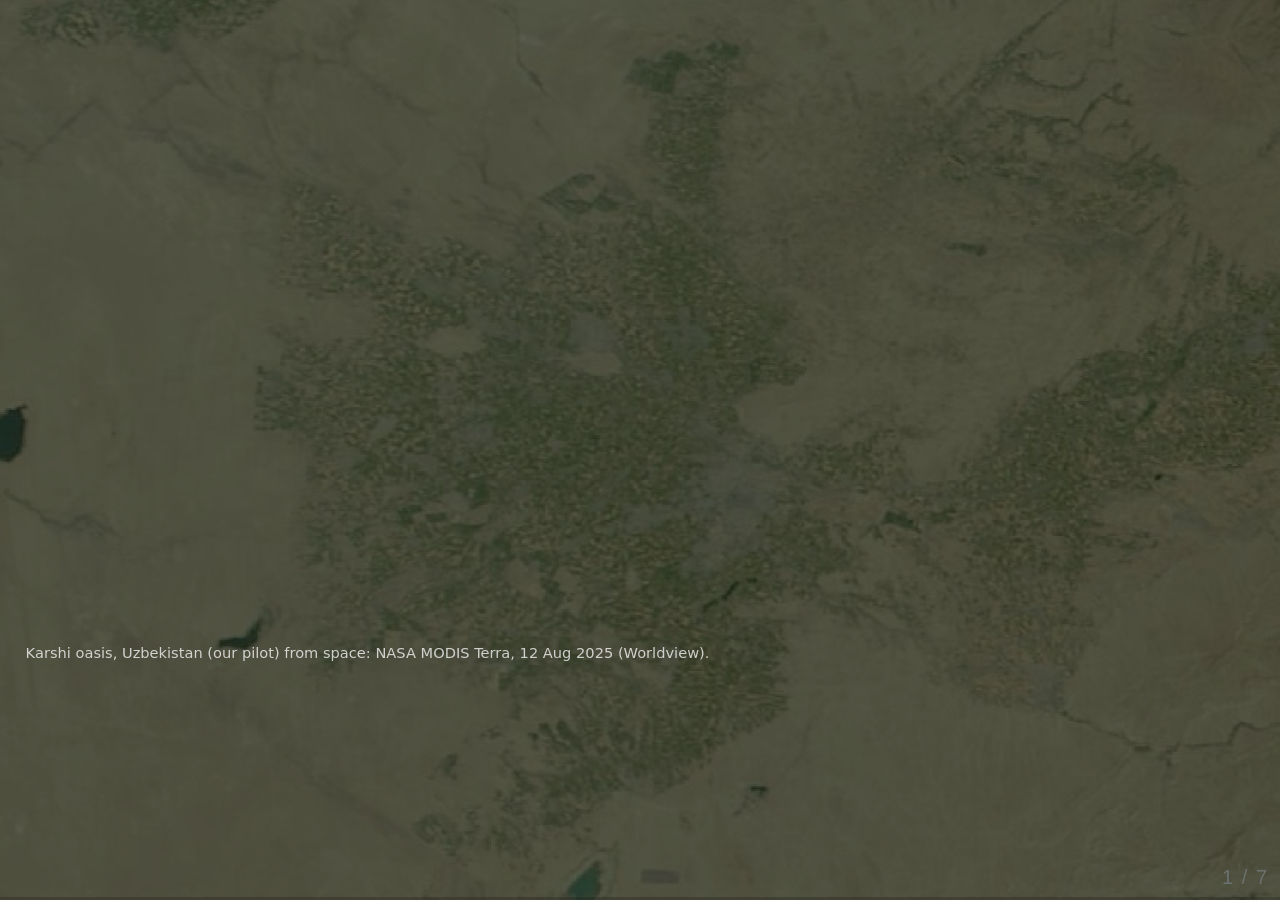
<file: web/deck/index.html>
<!doctype html>
<html lang="en">
<head>
<meta charset="utf-8">
<meta name="viewport" content="width=device-width, initial-scale=1">
<title>DalaShift Pitch Deck</title>
<link rel="stylesheet" href="vendor/reset.min.css">
<link rel="stylesheet" href="vendor/reveal.min.css">
<link rel="stylesheet" href="vendor/theme/white.min.css">
<style>
:root { --green:#1f5f3f; --ok:#2e7d4f; --warn:#c98a1b; --bad:#c0442f; --ink:#1d2521; --muted:#6b716d; --line:#e4e1d8; --bg:#faf9f6; }
.reveal { font-family: 'Inter', 'Segoe UI', system-ui, -apple-system, sans-serif; color: var(--ink); font-size: 34px; }
.reveal-viewport { background: var(--bg); }
.reveal h1, .reveal h2 { font-family: inherit; text-transform: none; color: var(--ink); letter-spacing: -0.01em; }
.reveal h2 { font-size: 1.55em; font-weight: 700; margin-bottom: .6em; }
.reveal .slide-number { font-size: 20px; background: transparent; color: var(--muted); }
.sub { font-size: .66em; color: var(--muted); margin-top: .8em; line-height: 1.5; }
.ph { background: #fff3c4; border: 2px dashed var(--warn); padding: 0 .3em; font-weight: 700; color: #6b4e00; }
/* 1 hero */
.reveal .hero, .reveal .hero h1, .reveal .hero p { color: #fff; text-align: left; }
.hero .hook { font-size: 1.15em; font-weight: 500; max-width: 1150px; line-height: 1.35; }
.hero .hook2 { font-size: 2.1em; font-weight: 800; margin: .1em 0 .7em; }
.hero h1 { font-size: 2.5em; margin: 0; color: #fff; }
.hero .tag { font-size: .92em; } .hero .meta { font-size: .6em; opacity: .9; }
.hero .credit { font-size: .56em; opacity: .75; margin-top: 2.5em; }
/* 2 chart */
.big { display: flex; align-items: baseline; justify-content: center; gap: 24px; }
.big .count { font-size: 3.2em; font-weight: 800; color: var(--bad); line-height: 1; }
.big small { font-size: .65em; color: var(--muted); }
.chart { width: 900px; height: 360px; display: block; margin: 10px auto 0; }
.chart .ax { font-size: 20px; fill: var(--muted); font-weight: 600; paint-order: stroke; stroke: #faf9f6; stroke-width: 6px; }
.chart .draw { stroke-dasharray: 3000; stroke-dashoffset: 3000; }
.chart .mean { opacity: 0; }
.present .chart .draw, .print .chart .draw { animation: draw 3.6s ease-out .8s forwards; }
.present .chart .mean, .print .chart .mean { animation: fadein .9s 4.2s forwards; }
.print .chart .draw { animation: none; stroke-dashoffset: 0; } .print .chart .mean { animation: none; opacity: 1; }
@keyframes draw { to { stroke-dashoffset: 0; } } @keyframes fadein { to { opacity: 1; } }
/* 3 water bars */
.wbars { position: relative; display: flex; gap: 40px; justify-content: center; height: 480px; align-items: flex-end; }
.wb { width: 170px; display: flex; flex-direction: column; align-items: center; height: 100%; justify-content: flex-end; }
.wcol { width: 110px; height: 78%; display: flex; align-items: flex-end; }
.wfill { width: 100%; height: 0; border-radius: 10px 10px 0 0; transition: height 1.8s ease-out; }
.present .wb:nth-child(2) .wfill { transition-delay: .8s; } .present .wb:nth-child(3) .wfill { transition-delay: 1.1s; }
.present .wb:nth-child(4) .wfill { transition-delay: 1.4s; } .present .wb:nth-child(5) .wfill { transition-delay: 1.7s; }
.present .wb:nth-child(6) .wfill { transition-delay: 2.0s; }
.present .wfill, .print .wfill { height: var(--h); }
.ok { background: var(--ok); } .bad { background: var(--bad); }
.wl { font-size: .72em; color: var(--muted); padding-top: 8px; line-height: 1.3; height: 22%; box-sizing: border-box; } .wl b { color: var(--ink); }
.budget { position: absolute; left: 0; right: 0; border-top: 3px dashed var(--ink); z-index: 2; }
.budget span { position: absolute; right: 0; top: -1.7em; font-size: .66em; font-weight: 600; background: var(--bg); padding: 0 .4em; }
.badtxt { color: var(--bad); }
/* 4 phone */
.phonewrap { display: flex; gap: 90px; justify-content: center; align-items: center; }
.phone { width: 300px; height: 600px; border-radius: 42px; background: #111; padding: 14px; box-shadow: 0 30px 60px rgba(0,0,0,.25); }
.screen { width: 100%; height: 100%; border-radius: 30px; overflow: hidden; background: #fff; }
.reveal .screen img.scroll { width: 100%; margin: 0; max-width: none; max-height: none; border: 0; display: block; }
.present .screen img.scroll { animation: scrollshot 20s ease-in-out 1.5s infinite alternate; }
@keyframes scrollshot { 0%, 8% { transform: translateY(0); } 92%, 100% { transform: translateY(calc(-100% + 572px)); } }
.reveal ol.steps, .reveal ol.steps li { list-style: none; }
.steps { text-align: left; font-size: 1.25em; font-weight: 700; list-style: none; counter-reset: s; margin: 0; }
.steps li { margin: .6em 0; counter-increment: s; }
.steps li::before { content: counter(s); display: inline-block; width: 1.5em; height: 1.5em; line-height: 1.5em; border-radius: 50%;
  background: var(--green); color: #fff; text-align: center; margin-right: .6em; font-size: .8em; }
/* 5 data */
.two { display: grid; grid-template-columns: 1.15fr 1fr; gap: 50px; align-items: center; text-align: left; }
.src { display: grid; grid-template-columns: 240px 1fr 120px; gap: 14px; align-items: center; padding: 14px 0; border-bottom: 1px solid var(--line); font-size: .74em; }
.src .sn { font-weight: 700; } .src .sd { color: var(--muted); }
.src .st { font-weight: 700; text-align: center; border-radius: 999px; padding: 4px 8px; }
.src .st.used { color: var(--ok); border: 2px solid var(--ok); } .src .st.limited, .src .st.integrating { color: var(--warn); border: 2px solid var(--warn); }
.say { background: #fff; border: 1px solid var(--line); border-radius: 16px; padding: 14px 22px; margin: 14px 0; font-size: .84em;
       box-shadow: 0 4px 16px rgba(20,30,25,.05); }
/* 6 comparison */
.plan { font-size: .72em; font-weight: 600; color: var(--green); }
.cmp { max-width: 1250px; margin: 30px auto 0; }
.cb { display: grid; grid-template-columns: 170px 1fr 360px; gap: 22px; align-items: center; margin: 24px 0; }
.cl { font-size: .75em; font-weight: 700; text-align: right; }
.ct { height: 36px; background: #efece4; border-radius: 18px; overflow: hidden; }
.cf { height: 100%; width: 0; border-radius: 18px; transition: width 2s ease-out .8s; }
.present .cb:nth-child(2) .cf { transition-delay: 1.3s; }
.present .cf, .print .cf { width: var(--w); }
.cv { font-size: .95em; font-weight: 800; text-align: left; }
/* 7 roadmap */
.road { display: grid; grid-template-columns: repeat(4, 1fr); gap: 22px; margin: 30px 0; }
.rs { background: #fff; border: 1px solid var(--line); border-top: 6px solid var(--green); border-radius: 14px; padding: 22px; text-align: left; }
.rs b { display: block; font-size: 1em; } .rs span { font-size: .74em; color: var(--muted); }
.team { font-size: .7em; }
.reveal .say small { font-size: .75em; vertical-align: baseline; top: 0; }
.vs { display: grid; grid-template-columns: 1fr 70px 1fr; gap: 10px; align-items: stretch; margin-top: 10px; text-align: left; }
.vcol { background: #fff; border: 1px solid var(--line); border-radius: 16px; padding: 18px 22px; }
.vcol.bad5 { border-top: 6px solid var(--bad); } .vcol.good5 { border-top: 6px solid var(--ok); }
.vcol h3 { font-size: .86em; margin: 0 0 10px; }
.ychips { display: flex; flex-wrap: wrap; gap: 6px; margin-bottom: 12px; }
.yc { font-size: .42em; background: #f3efe4; border-radius: 999px; padding: 4px 10px; }
.vrow { display: flex; justify-content: space-between; gap: 12px; font-size: .7em; padding: 6px 0; border-top: 1px solid var(--line); }
.vrow span { color: var(--muted); }
.bad5 .vrow b { color: var(--bad); } .good5 .vrow b { color: var(--ok); }
.yrs { margin-bottom: 10px; }
.yr { display: grid; grid-template-columns: 72px 200px 1fr 140px; gap: 10px; align-items: center; font-size: .64em; padding: 2px 0; }
.yr .bar { height: 10px; background: #efece4; border-radius: 5px; position: relative; overflow: hidden; }
.yr .bar i { position: absolute; left: 0; top: 0; bottom: 0; background: var(--ok); border-radius: 5px; }
.yr.over .bar i { background: var(--bad); } .yr.over span:last-child { color: var(--bad); font-weight: 700; }
.yr span:last-child { text-align: right; font-variant-numeric: tabular-nums; }
.vmid { align-self: center; text-align: center; font-weight: 800; color: var(--muted); font-size: .8em; }
.probs { display: grid; grid-template-columns: repeat(3, 1fr); gap: 22px; margin: 10px 0 24px; text-align: left; }
.pb { background: #fff; border: 1px solid var(--line); border-radius: 16px; padding: 20px 22px; }
.pn { font-size: 1.6em; font-weight: 800; color: var(--green); line-height: 1.1; margin-bottom: 8px; }
.pt { font-size: .76em; line-height: 1.45; } .pt small { color: var(--muted); }
.pilot { font-size: .72em; background: #f3efe4; border-radius: 14px; padding: 14px 20px; text-align: left; line-height: 1.5; }
.pilot .count { color: var(--bad); font-size: 1.3em; }
.reveal .pilot small, .reveal .pt small { color: var(--muted); vertical-align: baseline; font-size: .85em; top: 0; }
.qrs { display: flex; justify-content: center; gap: 70px; margin: 0 0 10px; }
.qrs figure { margin: 0; } .reveal .qrs img { width: 170px; height: 170px; margin: 0; background: #fff; padding: 8px; border: 1px solid var(--line); border-radius: 12px; }
.qrs figcaption { font-size: .56em; color: var(--muted); margin-top: 4px; }
.road { margin: 18px 0 !important; }
.reveal img.corner { position: absolute; top: 0; left: 0; width: 56px; height: 56px; margin: 0; }
.reveal .slides section:not(.hero) > h2 { padding: 0 96px; }
.reveal .hero h1 img.logo { height: 1.4em; width: auto; margin: 0; display: block; }

@media print { .reveal .slides .pdf-page:last-of-type { page-break-after: avoid !important; break-after: avoid !important; } }
</style>
</head>
<body>
<div class="reveal"><div class="slides">

<section class="hero" data-background-image="img/karshi_modis_terra_2025-08-12.jpg" data-background-size="cover"
         data-background-opacity="0.42" data-background-color="#0f1a14">
  <p class="hook fragment fade-up">The climate has shifted.</p>
  <p class="hook2 fragment fade-up">Farm plans haven't.</p>
  <div class="fragment fade-up">
    <h1><img class="logo" src="img/dalashift_logo_light.png" alt="DalaShift"></h1>
    <p class="tag">Don't just choose the most profitable crop for this year.<br>Choose the best five-year future for your field.</p>
    <p class="meta">Field Shift: Adapting Farms with NASA Data · NASA Space Apps 2026 · pilot: Uzbekistan · <b>KarPS</b></p>
  </div>
  <p class="credit">Karshi oasis, Uzbekistan (our pilot) from space: NASA MODIS Terra, 12 Aug 2025 (Worldview).</p>
</section>

<section>
  <img class="corner" src="img/dalashift_mark.png" alt="">
  <h2>The problem: farms plan for a climate that's gone.</h2>
  <div class="probs">
    <div class="pb fragment fade-up"><div class="pn">~70 %</div><div class="pt">of the world's freshwater withdrawals go to agriculture <small>(FAO AQUASTAT)</small>. Every wasted cubic metre counts.</div></div>
    <div class="pb fragment fade-up"><div class="pn">Shifting</div><div class="pt">Heat and drought are moving <i>when</i> and <i>where</i> crops can grow, but most farmers still plan by habit or old calendars.</div></div>
    <div class="pb fragment fade-up"><div class="pn">1 season</div><div class="pt">Crops are chosen one year at a time. Nobody shows the next five, so soil and water losses appear too late.</div></div>
  </div>
  <div class="pilot fragment fade-up"><b>Test case: Uzbekistan</b>, hot, dry and fully irrigated. In Karshi, very hot days rose to
    <b class="count" data-from="96" data-to="104">104</b> a year <small>(from 96, NASA POWER)</small> and, without canal water, the soil dries 41 % from spring to summer <small>(NASA SMAP)</small>.</div>
</section>

<section>
  <img class="corner" src="img/dalashift_mark.png" alt="">
  <h2>But fields are still planned one year at a time.</h2>
  <div class='wbars'><div class='budget' style='bottom:calc(22% + 78% * 0.5714)'><span>water the farm gets: 8,000 m³/ha</span></div><div class='wb'><div class='wcol'><div class='wfill ok' style='--h:25.6%'></div></div><div class='wl'>Year 1<br><b>Wheat</b><br><span>3,590 m³</span></div></div><div class='wb'><div class='wcol'><div class='wfill bad' style='--h:92.4%'></div></div><div class='wl'>Year 2<br><b>Cotton</b><br><span>12,940 m³</span></div></div><div class='wb'><div class='wcol'><div class='wfill ok' style='--h:25.6%'></div></div><div class='wl'>Year 3<br><b>Wheat</b><br><span>3,590 m³</span></div></div><div class='wb'><div class='wcol'><div class='wfill bad' style='--h:92.4%'></div></div><div class='wl'>Year 4<br><b>Cotton</b><br><span>12,940 m³</span></div></div><div class='wb'><div class='wcol'><div class='wfill ok' style='--h:25.6%'></div></div><div class='wl'>Year 5<br><b>Wheat</b><br><span>3,590 m³</span></div></div></div>
  <p class="sub">The usual wheat ↔ cotton rotation: cotton years need <b class="badtxt">62 % more water</b> than the farm gets.</p>
</section>

<section>
  <img class="corner" src="img/dalashift_mark.png" alt="">
  <h2>DalaShift plans five years ahead.</h2>
  <div class="phonewrap">
    <div class="phone"><div class="screen"><img class="scroll" src="../screenshots/farmer_en_phone.png?v=d8222185" alt="DalaShift on a phone"></div></div>
    <ol class="steps">
      <li class="fragment fade-left">Pick your field.</li>
      <li class="fragment fade-left">See what changed.</li>
      <li class="fragment fade-left">Get a five-year plan.</li>
    </ol>
  </div>
  <p class="sub">Uzbek first · income in soʻm · one plain reason for every choice<br>
  <b>Works anywhere:</b> NASA POWER, SMAP and HLS are global. Adding a region = its crop list + local prices.</p>
</section>

<section>
  <img class="corner" src="img/dalashift_mark.png" alt="">
  <h2>NASA satellites, explained like a neighbour.</h2>
  <div class="two">
    <div><div class='src'><div class='sn'>NASA POWER</div><div class='sd'>35 years of daily weather: heat, frost, rain, crop water demand</div><div class='st used'>used</div></div><div class='src'><div class='sn'>NASA SMAP</div><div class='sd'>How dry is the soil under the field?</div><div class='st used'>used</div></div><div class='src'><div class='sn'>NASA / USGS HLS</div><div class='sd'>How green is each field?</div><div class='st used'>used</div></div></div>
    <div class="sees">
      <div class="say fragment fade-up">“8 more very hot days a year than in the 1990s.”</div>
      <div class="say fragment fade-up">“14 mm less rain in the growing season.”</div>
      <div class="say fragment fade-up">“Each hectare needs ~370 more m³ of water a year.”</div>
      <div class="say fragment fade-up">“Without canal water, your soil dries 41 % from spring to summer.” <small>(SMAP, 2026)</small></div>
    </div>
  </div>
  <p class="sub">Also used, non-NASA: FAO-56 crop water method · FAOSTAT yields · Korzinka and Uzum retail prices</p>
</section>

<section>
  <img class="corner" src="img/dalashift_mark.png" alt="">
  <h2>The last five years, replayed: usual plan vs DalaShift.</h2>
  <div class="vs">
    <div class='vcol bad5'><h3>Usual: wheat ↔ cotton</h3><div class='yrs'><div class='yr'><span>2021</span><span>Wheat</span><span class='bar'><i style='width:32%'></i></span><span>4,190 m³</span></div><div class='yr over'><span>2022</span><span>Cotton</span><span class='bar'><i style='width:99%'></i></span><span>12,840 m³</span></div><div class='yr'><span>2023</span><span>Wheat</span><span class='bar'><i style='width:37%'></i></span><span>4,820 m³</span></div><div class='yr over'><span>2024</span><span>Cotton</span><span class='bar'><i style='width:91%'></i></span><span>11,870 m³</span></div><div class='yr'><span>2025</span><span>Wheat</span><span class='bar'><i style='width:35%'></i></span><span>4,520 m³</span></div></div><div class='vrow'><span>Income, 5 years</span><b>≈ 26.5 mln soʻm/ha</b></div><div class='vrow'><span>Water</span><b>short in <b>2 of 5</b> years (−8,710 m³/ha)</b></div><div class='vrow'><span>Soil: legume years</span><b>0 of 5</b></div><div class='vrow'><span>Rotation health</span><b>5/10</b></div></div>
    <div class="vmid">vs</div>
    <div class='vcol good5'><h3>DalaShift: balanced plan</h3><div class='yrs'><div class='yr'><span>2021</span><span>Chickpea</span><span class='bar'><i style='width:36%'></i></span><span>4,730 m³</span></div><div class='yr'><span>2022</span><span>Wheat</span><span class='bar'><i style='width:28%'></i></span><span>3,700 m³</span></div><div class='yr'><span>2023</span><span>Chickpea</span><span class='bar'><i style='width:40%'></i></span><span>5,190 m³</span></div><div class='yr'><span>2024</span><span>Wheat</span><span class='bar'><i style='width:21%'></i></span><span>2,720 m³</span></div><div class='yr'><span>2025</span><span>Barley</span><span class='bar'><i style='width:26%'></i></span><span>3,320 m³</span></div></div><div class='vrow'><span>Income, 5 years</span><b>≈ 32 mln soʻm/ha</b></div><div class='vrow'><span>Water</span><b>fits the water <b>every year</b></b></div><div class='vrow'><span>Soil: legume years</span><b>2 of 5</b></div><div class='vrow'><span>Rotation health</span><b>8/10</b></div></div>
  </div>
  <p class="sub">Karshi field, 8,000 m³/ha of water a year. Red = more than that. Water: backcast with real NASA POWER weather 2021–2025.
  Income: estimate, prices and costs are estimates. Rotation health is a rule score (repeats, legume breaks, crop diversity), not a soil measurement.</p>
</section>

<section>
  <img class="corner" src="img/dalashift_mark.png" alt="">
  <h2>Next: every field in Uzbekistan, then every field on Earth.</h2>
  <div class="road">
    <div class="rs fragment fade-up"><b>Uzcosmos</b><span>and national farm data</span></div>
    <div class="rs fragment fade-up"><b>Soil &amp; salinity</b><span>per field: SMAP, ECOSTRESS, HLS</span></div>
    <div class="rs fragment fade-up"><b>Telegram bot</b><span>@dalashiftbot</span></div>
    <div class="rs fragment fade-up"><b>More crops</b><span>and plant varieties, real costs</span></div>
  </div>
  <div class="qrs">
    <figure><img src="img/qr_site.png" alt="QR: dalashift.netlify.app"><figcaption>dalashift.netlify.app</figcaption></figure>
    <figure><img src="img/qr_bot.png" alt="QR: t.me/dalashiftbot"><figcaption>Telegram: @dalashiftbot</figcaption></figure>
  </div>
  <p class="team"><b>KarPS</b> · Ahmedov Zuhriddin · Alisherov Azimbek · Shermaxmatov Ozodbek · Botirxonov Faxriyor · Boyqulov Afzalbek</p>
  <p class="sub"><a href="https://dalashift.netlify.app/video/" style="color:var(--green);font-weight:700">▶ Watch the 30-second video: dalashift.netlify.app/video</a></p>
  <p class="sub">244 automated tests · up to 248,832 five-year plans checked per farm · Repo <b>github.com/FynamicUZ/dalashift</b> · App <b>dalashift.netlify.app</b></p>
</section>

</div></div>
<script src="vendor/reveal.min.js"></script>
<script>
Reveal.initialize({ hash: true, controls: false, progress: true, slideNumber: 'c/t', width: 1600, height: 900,
  margin: 0.04, transition: 'slide', transitionSpeed: 'slow', backgroundTransition: 'fade', pdfSeparateFragments: false, pdfMaxPagesPerSlide: 1 });

function countUp(slide) {
  slide.querySelectorAll('.count').forEach(function (el) {
    var a = +el.dataset.from, b = +el.dataset.to, t0 = null;
    function step(t) { if (!t0) t0 = t; var p = Math.min(Math.max(t - t0 - 800, 0) / 2400, 1);
      el.textContent = Math.round(a + (b - a) * (1 - Math.pow(1 - p, 3))); if (p < 1) requestAnimationFrame(step); }
    requestAnimationFrame(step);
  });
}
if (/print-pdf/.test(location.search)) { document.documentElement.classList.add('print'); }
else { Reveal.on('ready', function (e) { countUp(e.currentSlide); });
       Reveal.on('slidechanged', function (e) { countUp(e.currentSlide); }); }

</script>
</body>
</html>
</file>
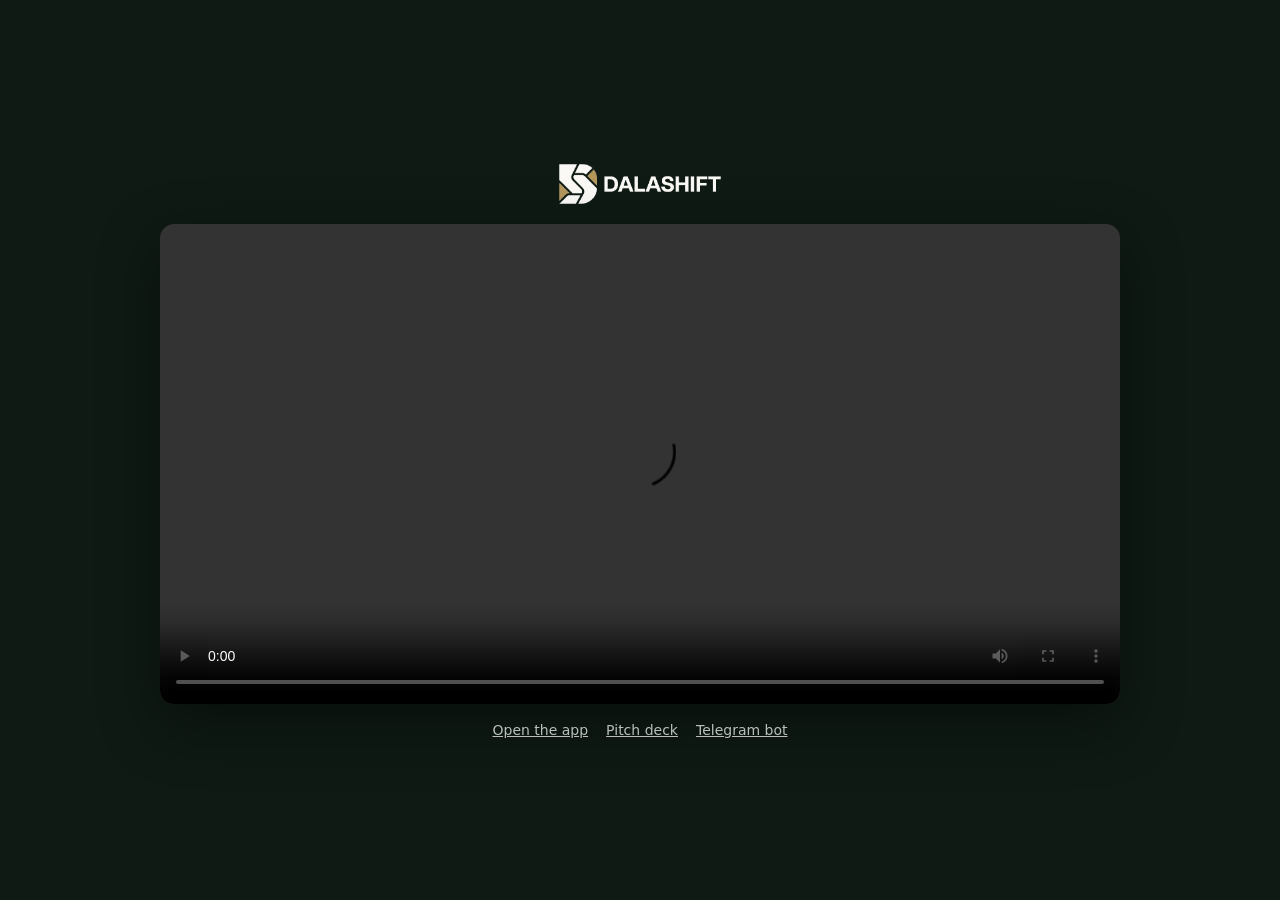
<file: web/video/index.html>
<!doctype html>
<html lang="en">
<head>
<meta charset="utf-8">
<meta name="viewport" content="width=device-width, initial-scale=1">
<title>DalaShift Video</title>
<link rel="icon" type="image/png" href="../img/favicon.png">
<style>
  :root { --bg: #0f1a14; --ink: #faf9f6; --muted: #b9bfb9; }
  * { box-sizing: border-box; }
  body { margin: 0; min-height: 100vh; background: var(--bg); color: var(--ink); font-family: 'Inter', system-ui, -apple-system, 'Segoe UI', sans-serif;
         display: flex; flex-direction: column; align-items: center; justify-content: center; gap: 18px; padding: 24px 16px; }
  img.logo { height: 44px; width: auto; }
  video { width: min(960px, 100%); max-height: 75vh; border-radius: 14px; background: #000; box-shadow: 0 20px 60px rgba(0,0,0,.4); }
  nav { display: flex; gap: 18px; font-size: 14px; } nav a { color: var(--muted); }
</style>
</head>
<body>
  <img class="logo" src="../img/dalashift_logo_light.png" alt="DalaShift">
  <video src="dalashift.mp4" controls playsinline preload="metadata"></video>
  <nav><a href="../">Open the app</a><a href="../deck/">Pitch deck</a><a href="https://t.me/dalashiftbot">Telegram bot</a></nav>
</body>
</html>
</file>
<file: web/deck/vendor/theme/white.min.css>
@font-face{font-family:'Source Sans Pro';src:url(fonts/source-sans-pro/source-sans-pro-regular.eot);src:url(fonts/source-sans-pro/source-sans-pro-regular.eot?#iefix) format('embedded-opentype'),url(fonts/source-sans-pro/source-sans-pro-regular.woff) format('woff'),url(fonts/source-sans-pro/source-sans-pro-regular.ttf) format('truetype');font-weight:400;font-style:normal}@font-face{font-family:'Source Sans Pro';src:url(fonts/source-sans-pro/source-sans-pro-italic.eot);src:url(fonts/source-sans-pro/source-sans-pro-italic.eot?#iefix) format('embedded-opentype'),url(fonts/source-sans-pro/source-sans-pro-italic.woff) format('woff'),url(fonts/source-sans-pro/source-sans-pro-italic.ttf) format('truetype');font-weight:400;font-style:italic}@font-face{font-family:'Source Sans Pro';src:url(fonts/source-sans-pro/source-sans-pro-semibold.eot);src:url(fonts/source-sans-pro/source-sans-pro-semibold.eot?#iefix) format('embedded-opentype'),url(fonts/source-sans-pro/source-sans-pro-semibold.woff) format('woff'),url(fonts/source-sans-pro/source-sans-pro-semibold.ttf) format('truetype');font-weight:600;font-style:normal}@font-face{font-family:'Source Sans Pro';src:url(fonts/source-sans-pro/source-sans-pro-semibolditalic.eot);src:url(fonts/source-sans-pro/source-sans-pro-semibolditalic.eot?#iefix) format('embedded-opentype'),url(fonts/source-sans-pro/source-sans-pro-semibolditalic.woff) format('woff'),url(fonts/source-sans-pro/source-sans-pro-semibolditalic.ttf) format('truetype');font-weight:600;font-style:italic}section.has-dark-background,section.has-dark-background h1,section.has-dark-background h2,section.has-dark-background h3,section.has-dark-background h4,section.has-dark-background h5,section.has-dark-background h6{color:#fff}:root{--r-background-color:#fff;--r-main-font:Source Sans Pro,Helvetica,sans-serif;--r-main-font-size:42px;--r-main-color:#222;--r-block-margin:20px;--r-heading-margin:0 0 20px 0;--r-heading-font:Source Sans Pro,Helvetica,sans-serif;--r-heading-color:#222;--r-heading-line-height:1.2;--r-heading-letter-spacing:normal;--r-heading-text-transform:uppercase;--r-heading-text-shadow:none;--r-heading-font-weight:600;--r-heading1-text-shadow:none;--r-heading1-size:2.5em;--r-heading2-size:1.6em;--r-heading3-size:1.3em;--r-heading4-size:1em;--r-code-font:monospace;--r-link-color:#2a76dd;--r-link-color-dark:#1a53a1;--r-link-color-hover:#6ca0e8;--r-selection-background-color:#98bdef;--r-selection-color:#fff}.reveal-viewport{background:#fff;background-color:var(--r-background-color)}.reveal{font-family:var(--r-main-font);font-size:var(--r-main-font-size);font-weight:400;color:var(--r-main-color)}.reveal ::selection{color:var(--r-selection-color);background:var(--r-selection-background-color);text-shadow:none}.reveal ::-moz-selection{color:var(--r-selection-color);background:var(--r-selection-background-color);text-shadow:none}.reveal .slides section,.reveal .slides section>section{line-height:1.3;font-weight:inherit}.reveal h1,.reveal h2,.reveal h3,.reveal h4,.reveal h5,.reveal h6{margin:var(--r-heading-margin);color:var(--r-heading-color);font-family:var(--r-heading-font);font-weight:var(--r-heading-font-weight);line-height:var(--r-heading-line-height);letter-spacing:var(--r-heading-letter-spacing);text-transform:var(--r-heading-text-transform);text-shadow:var(--r-heading-text-shadow);word-wrap:break-word}.reveal h1{font-size:var(--r-heading1-size)}.reveal h2{font-size:var(--r-heading2-size)}.reveal h3{font-size:var(--r-heading3-size)}.reveal h4{font-size:var(--r-heading4-size)}.reveal h1{text-shadow:var(--r-heading1-text-shadow)}.reveal p{margin:var(--r-block-margin) 0;line-height:1.3}.reveal h1:last-child,.reveal h2:last-child,.reveal h3:last-child,.reveal h4:last-child,.reveal h5:last-child,.reveal h6:last-child{margin-bottom:0}.reveal iframe,.reveal img,.reveal video{max-width:95%;max-height:95%}.reveal b,.reveal strong{font-weight:700}.reveal em{font-style:italic}.reveal dl,.reveal ol,.reveal ul{display:inline-block;text-align:left;margin:0 0 0 1em}.reveal ol{list-style-type:decimal}.reveal ul{list-style-type:disc}.reveal ul ul{list-style-type:square}.reveal ul ul ul{list-style-type:circle}.reveal ol ol,.reveal ol ul,.reveal ul ol,.reveal ul ul{display:block;margin-left:40px}.reveal dt{font-weight:700}.reveal dd{margin-left:40px}.reveal blockquote{display:block;position:relative;width:70%;margin:var(--r-block-margin) auto;padding:5px;font-style:italic;background:rgba(255,255,255,.05);box-shadow:0 0 2px rgba(0,0,0,.2)}.reveal blockquote p:first-child,.reveal blockquote p:last-child{display:inline-block}.reveal q{font-style:italic}.reveal pre{display:block;position:relative;width:90%;margin:var(--r-block-margin) auto;text-align:left;font-size:.55em;font-family:var(--r-code-font);line-height:1.2em;word-wrap:break-word;box-shadow:0 5px 15px rgba(0,0,0,.15)}.reveal code{font-family:var(--r-code-font);text-transform:none;tab-size:2}.reveal pre code{display:block;padding:5px;overflow:auto;max-height:400px;word-wrap:normal}.reveal .code-wrapper{white-space:normal}.reveal .code-wrapper code{white-space:pre}.reveal table{margin:auto;border-collapse:collapse;border-spacing:0}.reveal table th{font-weight:700}.reveal table td,.reveal table th{text-align:left;padding:.2em .5em .2em .5em;border-bottom:1px solid}.reveal table td[align=center],.reveal table th[align=center]{text-align:center}.reveal table td[align=right],.reveal table th[align=right]{text-align:right}.reveal table tbody tr:last-child td,.reveal table tbody tr:last-child th{border-bottom:none}.reveal sup{vertical-align:super;font-size:smaller}.reveal sub{vertical-align:sub;font-size:smaller}.reveal small{display:inline-block;font-size:.6em;line-height:1.2em;vertical-align:top}.reveal small *{vertical-align:top}.reveal img{margin:var(--r-block-margin) 0}.reveal a{color:var(--r-link-color);text-decoration:none;transition:color .15s ease}.reveal a:hover{color:var(--r-link-color-hover);text-shadow:none;border:none}.reveal .roll span:after{color:#fff;background:var(--r-link-color-dark)}.reveal .r-frame{border:4px solid var(--r-main-color);box-shadow:0 0 10px rgba(0,0,0,.15)}.reveal a .r-frame{transition:all .15s linear}.reveal a:hover .r-frame{border-color:var(--r-link-color);box-shadow:0 0 20px rgba(0,0,0,.55)}.reveal .controls{color:var(--r-link-color)}.reveal .progress{background:rgba(0,0,0,.2);color:var(--r-link-color)}@media print{.backgrounds{background-color:var(--r-background-color)}}
</file>
